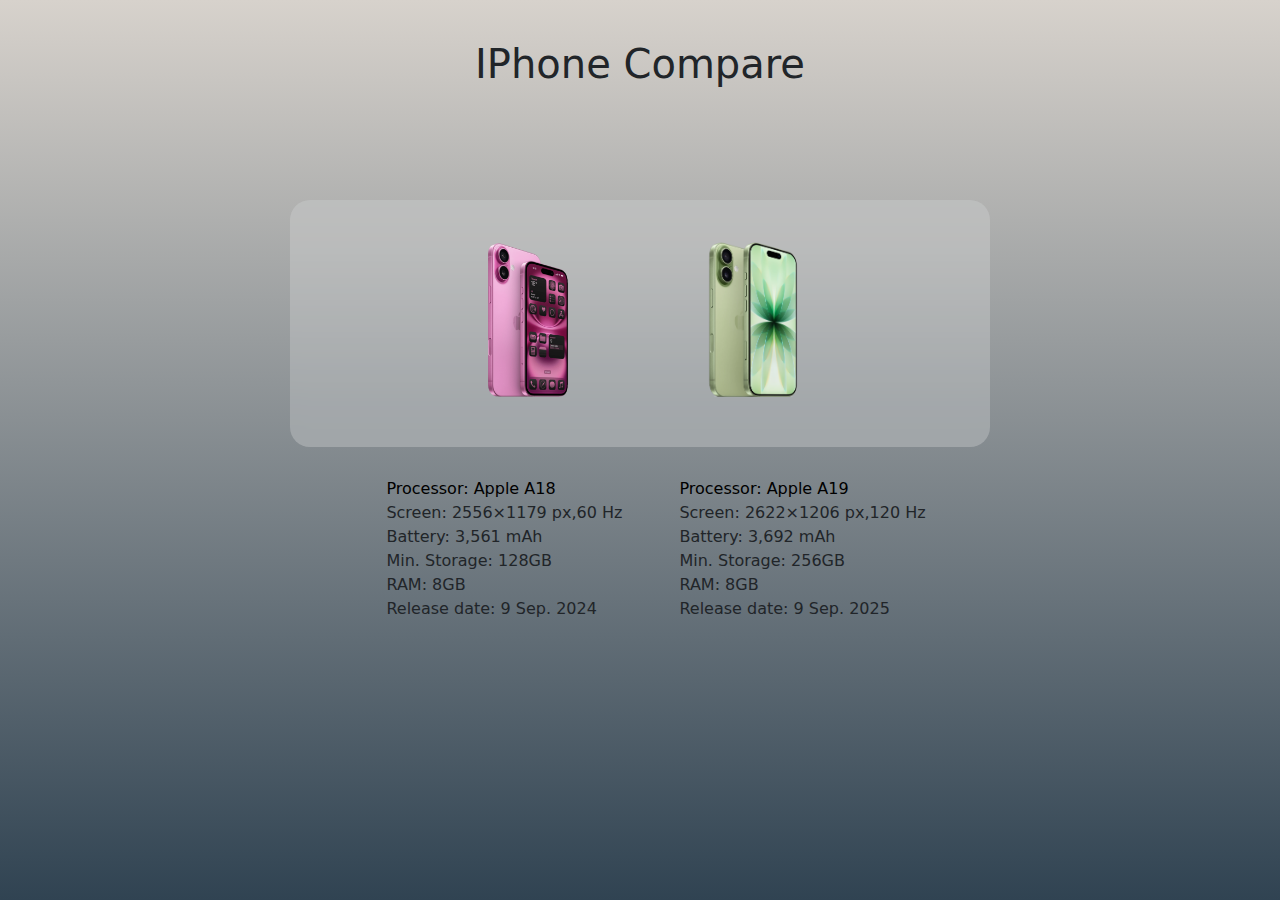
<file: index.html>
<!DOCTYPE html>
<html lang="en">
<head>
    <meta name="viewport" content="width=device-width, initial-scale=2.0">
    <meta charset="UTF-8">
    <title>IPhone_Compare</title>
    <link rel = "stylesheet" href = "style.css">
    <script src="main.js" defer></script>
    <link href="https://cdn.jsdelivr.net/npm/bootstrap@5.3.2/dist/css/bootstrap.min.css" rel="stylesheet" crossorigin="anonymous">
</head>
<!---->
<body style="height:100vh; margin:0; background:linear-gradient(to bottom, #d7d2cc, #304352);">
<!---->
<header class="d-flex flex-column header-h position-absolute col-12">
    <div class="p-3 mx-5 mt-4 rounded">
      <h1 class="d-flex justify-content-center fw-light pb-1">IPhone Compare</h1>
    </div>
</header>
<div style="height:20px;">
</div>
<!---->
<div class = "IPhones">
    <a href = "https://www.apple.com/shop/buy-iphone/iphone-16">
    <div class="IP">
    <img src="IPhone16.png" width = "1000" heigth = "1000" alt="iPhone 16">
      </div>
    </a>
    <a href = "https://www.apple.com/iphone-17/">
        <div class="IP2">
  <img src="IPhone17.png" width = "1000" heigth = "1000" alt="iPhone 17">
        </div>
        </a>
</div>
<!---->
<div class = "text">
<ul><!--16-->
    <li id = "goToSecond" style="font-family:Helvetica,font-size:30px"> Processor: Apple A18 </li>
    <li style="font-family:Helvetica,font-size:30px,font-weight: 100;"> Screen: 2556×1179 px,60 Hz </li>
    <li style="font-family:Helvetica,font-size:30px"> Battery: 3,561 mAh </li>
    <li style="font-family:Helvetica,font-size:30px"> Min. Storage: 128GB </li>
    <li style="font-family:Helvetica,font-size:30px"> RAM: 8GB </li>
    <li style="font-family:Helvetica,font-size:30px"> Release date: 9 Sep. 2024 </li>
</ul>
    <ul><!--17-->
    <li id = "goToThird" style="font-family:Helvetica,font-size:30px"> Processor: Apple A19 </li>
    <li style="font-family:Helvetica,font-size:30px"> Screen: 2622×1206 px,120 Hz </li>
    <li style="font-family:Helvetica,font-size:30px"> Battery: 3,692 mAh </li>
    <li style="font-family:Helvetica,font-size:30px"> Min. Storage: 256GB </li>
        <li style="font-family:Helvetica,font-size:30px"> RAM: 8GB </li>
        <li style="font-family:Helvetica,font-size:30px"> Release date: 9 Sep. 2025 </li>
</ul>
</div>
<!---->
</body>

</html>
</file>
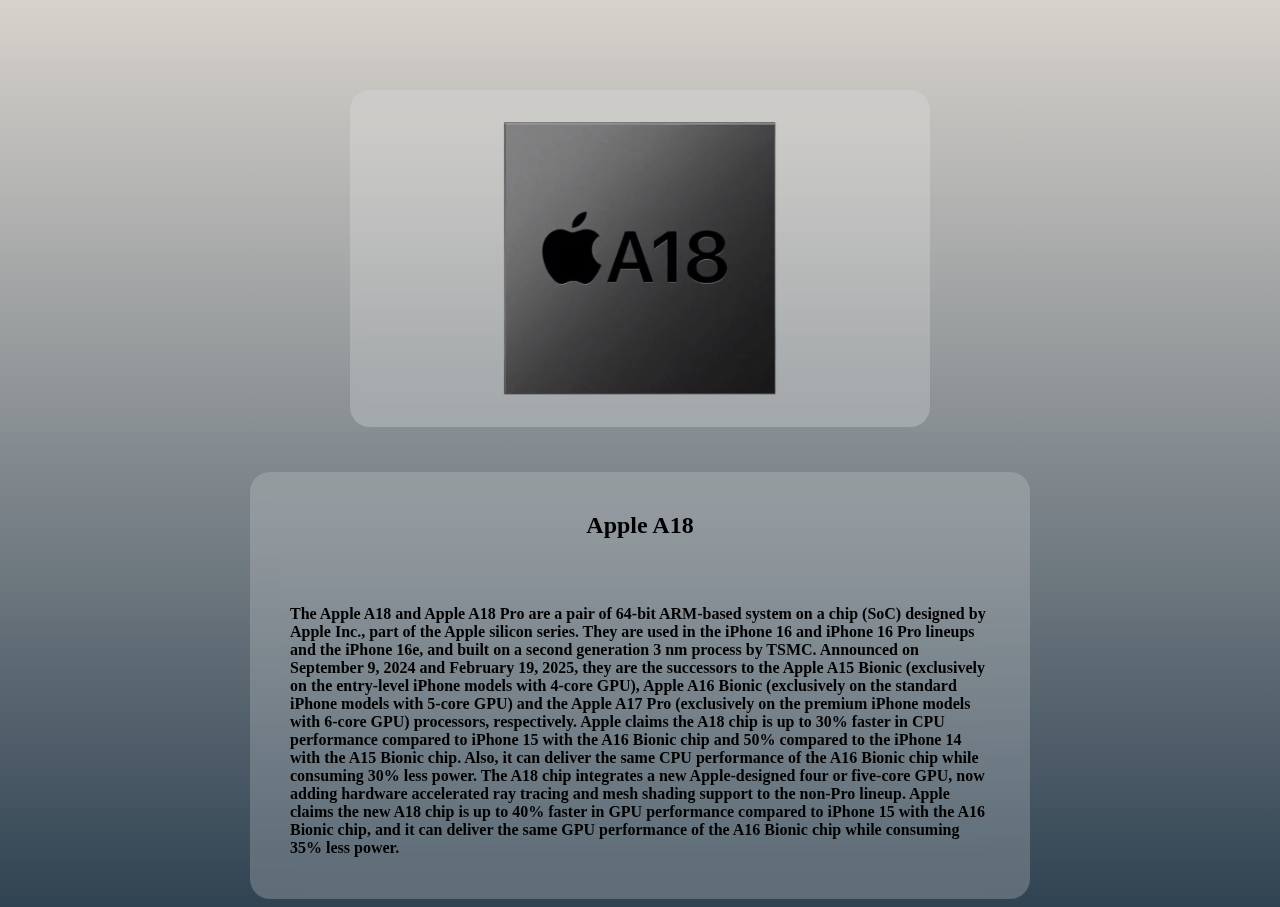
<file: second.html>
<!DOCTYPE html>
<html lang="en">
<head>
    <meta charset="UTF-8">
    <link rel = "stylesheet" href = "style.css">
    <title>A18 Processor</title>
</head>
<body style=" background:linear-gradient(to bottom, #d7d2cc, #304352);">

<div class = "A18">
  <img src="A18.png" width = "500" heigth = "500" alt="Apple A18">
</div>

<div class = "ST">
    <h2> Apple A18 </h2>
    <h4 style="font-family:Helvetica,font-size:30px">
        The Apple A18 and Apple A18 Pro are a pair of 64-bit ARM-based system on a chip (SoC) designed by Apple Inc.,
        part of the Apple silicon series. They are used in the iPhone 16 and iPhone 16 Pro lineups and the iPhone 16e,
        and built on a second generation 3 nm process by TSMC. Announced on September 9, 2024 and February 19, 2025,
        they are the successors to the Apple A15 Bionic (exclusively on the entry-level iPhone models with 4-core GPU),
        Apple A16 Bionic (exclusively on the standard iPhone models with 5-core GPU) and the Apple A17 Pro (exclusively on the premium iPhone models with 6-core GPU) processors, respectively.
        Apple claims the A18 chip is up to 30% faster in CPU performance compared to iPhone 15 with the A16 Bionic chip and 50% compared to the iPhone 14 with the A15 Bionic chip. Also,
        it can deliver the same CPU performance of the A16 Bionic chip while consuming 30% less power.
        The A18 chip integrates a new Apple-designed four or five-core GPU,
        now adding hardware accelerated ray tracing and mesh shading support to the non-Pro lineup.
        Apple claims the new A18 chip is up to 40% faster in GPU performance compared to iPhone 15 with the A16 Bionic chip, and it can deliver the same GPU performance of the A16 Bionic chip while consuming 35% less power.
    </h4>
</div>

</body>
</html>
</file>
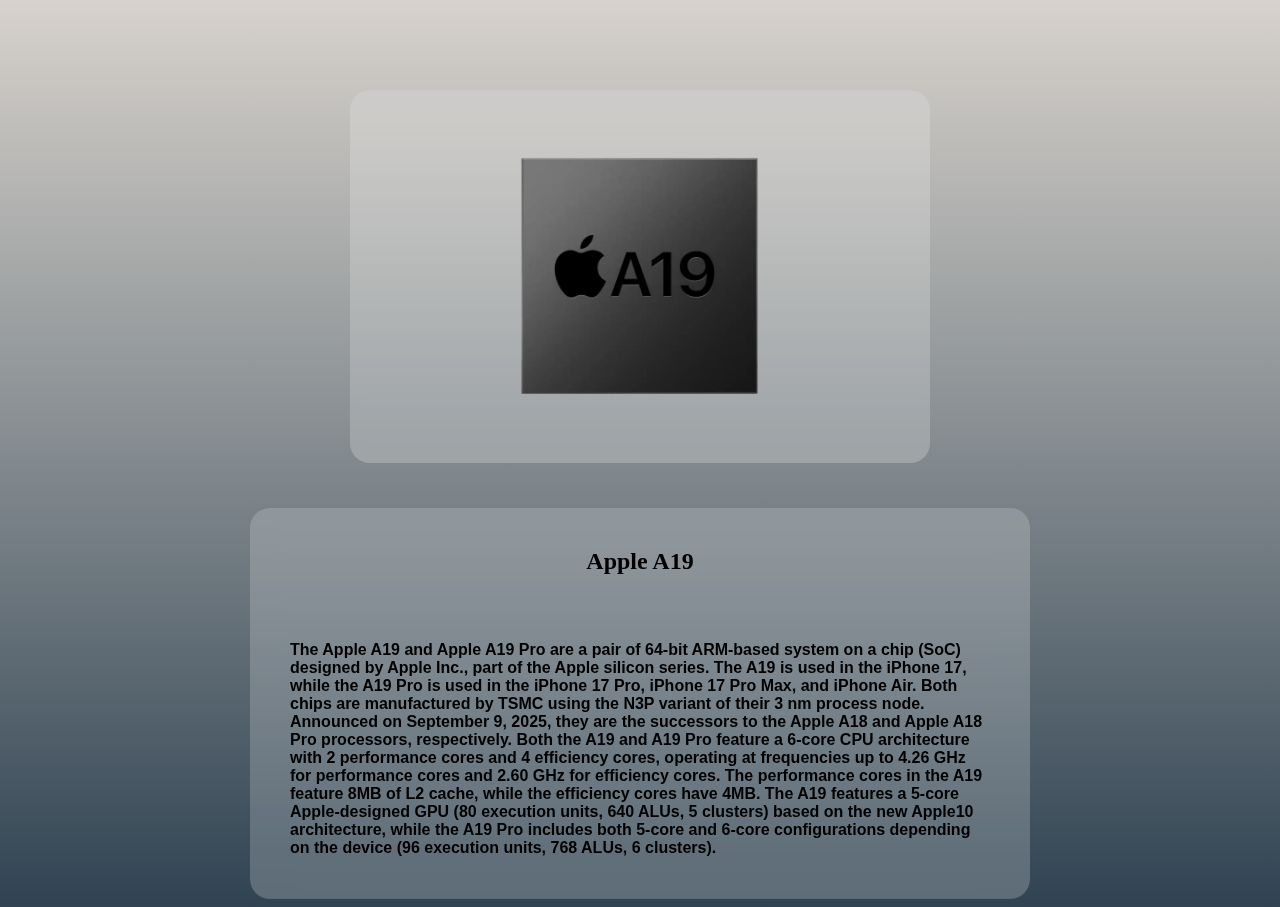
<file: third.html>
<!DOCTYPE html>
<html lang="en">
<head>
    <meta charset="UTF-8">
    <link rel = "stylesheet" href = "style.css">
    <title>A19 Proccesor</title>
</head>
<body style="background:linear-gradient(to bottom, #d7d2cc, #304352);">

<div class = "A19">
  <img src="A19.png" width = "500" heigth = "500" alt="Apple A19">
</div>
<div class = "ST">
    <h2> Apple A19 </h2>
    <h4 style="font-family:Helvetica,fw-light pb-1">
        The Apple A19 and Apple A19 Pro are a pair of 64-bit ARM-based system on a chip (SoC) designed by Apple Inc.,
        part of the Apple silicon series. The A19 is used in the iPhone 17,
        while the A19 Pro is used in the iPhone 17 Pro, iPhone 17 Pro Max, and iPhone Air.
        Both chips are manufactured by TSMC using the N3P variant of their 3 nm process node.
        Announced on September 9, 2025, they are the successors to the Apple A18 and Apple A18 Pro processors, respectively.
        Both the A19 and A19 Pro feature a 6-core CPU architecture with 2 performance cores and 4 efficiency cores,
        operating at frequencies up to 4.26 GHz for performance cores and 2.60 GHz for efficiency cores.
        The performance cores in the A19 feature 8MB of L2 cache, while the efficiency cores have 4MB.
        The A19 features a 5-core Apple-designed GPU (80 execution units, 640 ALUs, 5 clusters) based on the new Apple10 architecture,
        while the A19 Pro includes both 5-core and 6-core configurations depending on the device (96 execution units, 768 ALUs, 6 clusters).

    </h4>
</div>
</body>
</html>
</file>
<file: style.css>
.IPhones {
  display: flex;
  justify-content: center;
  align-items: center;
  gap: 25px;
  margin: 0 auto;
  margin-top: 20vh;
  padding: 20px 40px;
  max-height: 800px;
  max-width: 700px;
  background: rgba(255, 255, 255, 0.2);
  backdrop-filter: blur(40px);
  -webkit-backdrop-filter: blur(20px);
  border-radius: 20px;
}

.IPhones img {
  width: 250px;
  border-radius: 10px;
}
.IP {
  width: 200px;
  display: inline-block;
  overflow: hidden;
  border-radius: 10px;
}

.IP img {
  width: 100%;
  display: block;
  transition: transform 0.8s;
}

.IP img:hover {
  transform: scale(1.2);
}
.IP2 {
  width: 200px;
  display: inline-block;
  overflow: hidden;
  border-radius: 10px;
}

.IP2 img {
  width: 100%;
  display: block;
  transition: transform 0.8s;
}

.IP2 img:hover {
  transform: scale(1.2);
}

.text{
  display: flex;
  justify-content: center;
  align-items: center;
  gap: 25px;
  margin-top: 30px;
}

ul
{
list-style-type: none;
}

#goToSecond {
  display: inline-block;
  color: #00bfff;
  position: relative;
  cursor: pointer;
  text-decoration: none;
  transition: color 0.3s ease;
}

#goToSecond::after {
  content: "";
  position: absolute;
  left: 0;
  bottom: -3px;
  width: 0;
  height: 2px;
  background-color: black;
  transition: width 0.4s ease;
}

#goToSecond:hover {
  color: #ff4500;
}

#goToSecond:hover::after {
  width: 100%;
}

#goToThird {
  display: inline-block;
  color: #00bfff;
  position: relative;
  cursor: pointer;
  text-decoration: none;
  transition: color 0.3s ease;
}

#goToThird::after {
  content: "";
  position: absolute;
  left: 0;
  bottom: -3px;
  width: 0;
  height: 2px;
  background-color: black;
  transition: width 0.4s ease;
}

#goToThird:hover {
  color: #ff4500;
}

#goToThird:hover::after {
  width: 100%;
}

.A18{
  display: flex;
  justify-content: center;
  align-items: center;
  gap: 25px;
  margin: 0 auto;
  margin-top: 10vh;
  padding: 20px 40px;
  max-height: 500px;
  max-width: 500px;
  background: rgba(255, 255, 255, 0.2);
  backdrop-filter: blur(40px);
  -webkit-backdrop-filter: blur(20px);
  border-radius: 20px;
}
.A19{
  display: flex;
  justify-content: center;
  align-items: center;
  gap: 25px;
  margin: 0 auto;
  margin-top: 10vh;
  padding: 20px 40px;
  max-height: 500px;
  max-width: 500px;
  background: rgba(255, 255, 255, 0.2);
  backdrop-filter: blur(40px);
  -webkit-backdrop-filter: blur(20px);
  border-radius: 20px;
}
.ST{
  display: flex;
  justify-content: center;
  align-items: center;
  flex-direction: column;
  gap: 25px;
  margin: 0 auto;
  margin-top: 5vh;
  padding: 20px 40px;
  max-height: 500px;
  max-width: 700px;
  background: rgba(255, 255, 255, 0.2);
  backdrop-filter: blur(40px);
  -webkit-backdrop-filter: blur(20px);
  border-radius: 20px;
}
@media (max-width: 768px) {
  .IPhones {
    flex-direction: column;
    align-items: center;
  }
}
</file>
